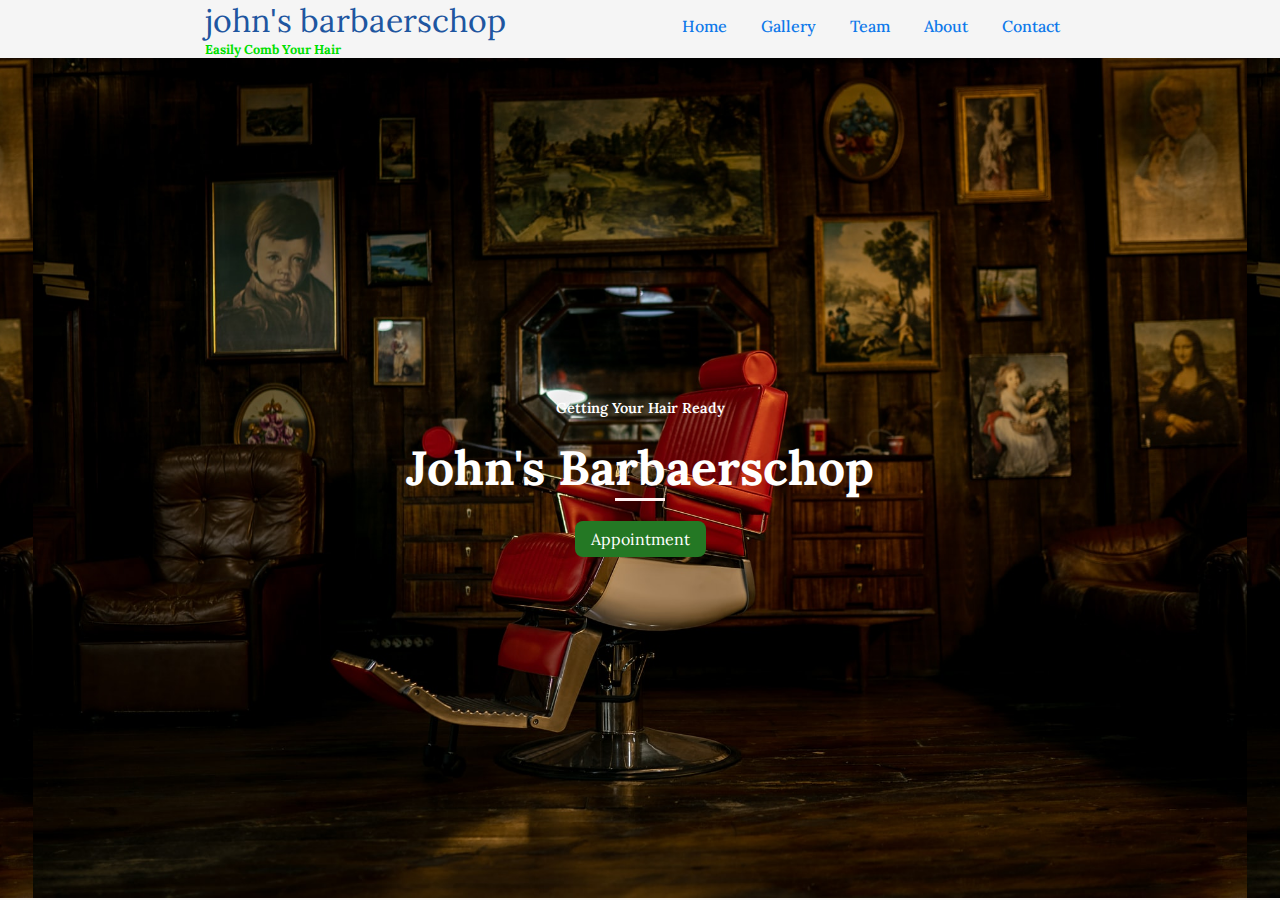
<file: index.html>
<!DOCTYPE html>
<html lang="en">
<head>
    <meta charset="UTF-8">
    <meta http-equiv="X-UA-Compatible" content="IE=edge">
    <meta name="viewport" content="width=device-width, initial-scale=1.0">
    <title>Document</title>
    <link rel="stylesheet" href=" https://cdnjs.cloudflare.com/ajax/libs/font-awesome/6.1.2/css/all.min.css">
    <link rel="stylesheet" href="css/style.css">
</head>
<body>
  <header class="header">
    <div class="continer">
        <div class="logo">
            <h1 class="logo-titre">john's barbaerschop</h1>
            <p class="logo-soutitre">Easily comb your hair</p>
        </div>
        <div class="toggel">
          <div></div>
        </div>
        <nav class="navigation">
            <a href="index.html">Home</a>
            <a href="gallery.html">Gallery</a>
            <a href="team.html">Team</a>
            <a href="about.html">About</a>
            <a href="contact.html">Contact</a>
        </nav>
    </div>
</header>
<section class="home">
    <div class="home-page">
        <p class="home-subtitel">getting your hair ready</p>
        <h1 class="home-titel">john's barbaerschop</h1>
        <a href="">appointment</a>
    </div>
</section>
<script src="./js/script.js"></script>
</body>
</html>
</file>
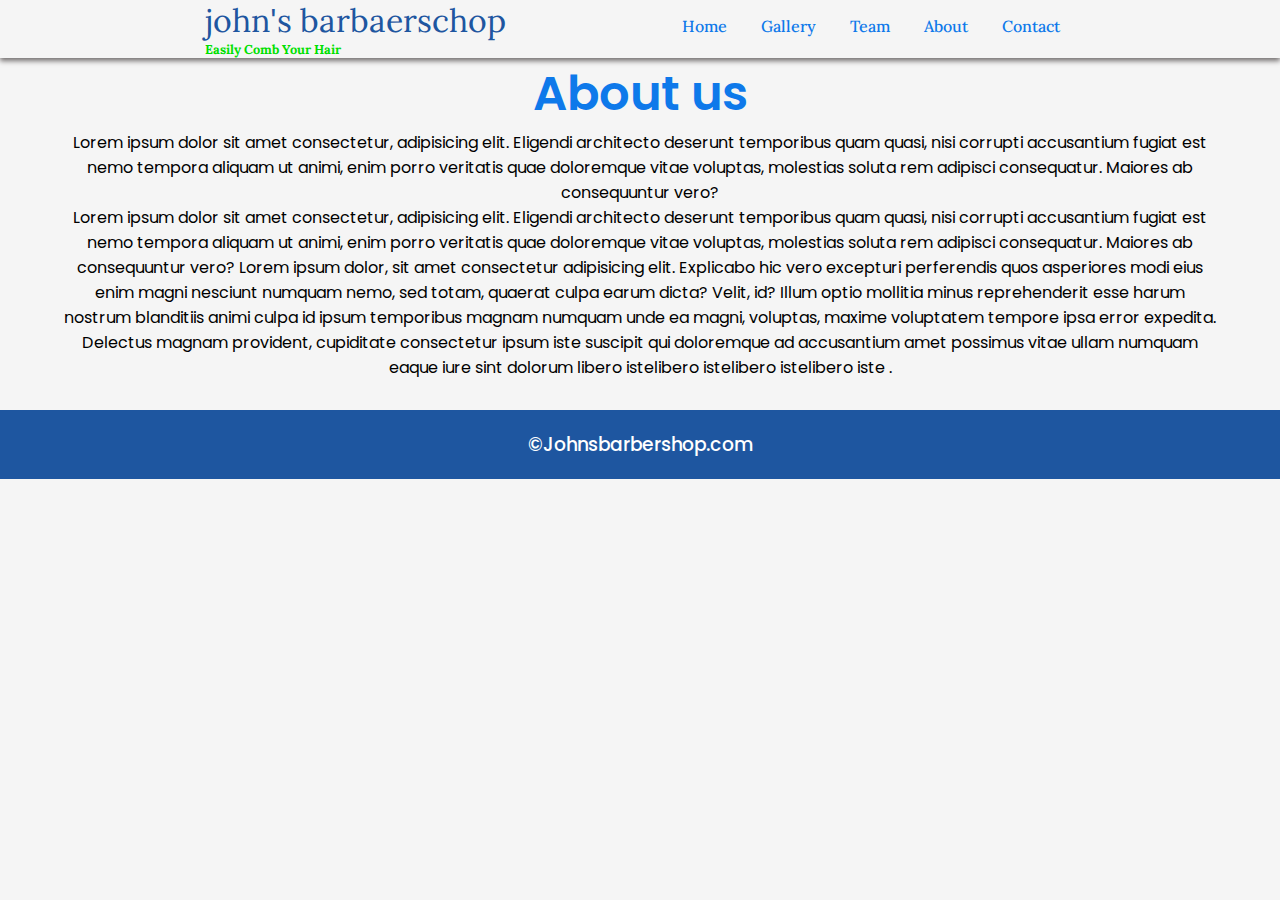
<file: about.html>
<!DOCTYPE html>
<html lang="en">
<head>
    <meta charset="UTF-8">
    <meta http-equiv="X-UA-Compatible" content="IE=edge">
    <meta name="viewport" content="width=device-width, initial-scale=1.0">
    <title>about</title>
    
    <link rel="stylesheet" href="./css/style.css">
</head>
<body>
    <header class="header">
        <div class="continer">
            <div class="logo">
                <h1 class="logo-titre">john's barbaerschop</h1>
                <p class="logo-soutitre">Easily comb your hair</p>
            </div>
            <div class="toggel">
              <div></div>
            </div>
            <nav class="navigation">
                <a href="index.html">Home</a>
                <a href="gallery.html">Gallery</a>
                <a href="team.html">Team</a>
                <a href="about.html">About</a>
                <a href="contact.html">Contact</a>
            </nav>
        </div>
    </header>
    <section class="about">
        <div class="about-header">
            <h1>About us</h1>
        </div>
        <div class="about-content">
            <p>Lorem ipsum dolor sit amet consectetur, adipisicing elit. Eligendi architecto deserunt temporibus quam
                quasi, nisi corrupti accusantium fugiat est nemo tempora aliquam ut animi, enim porro veritatis quae
                doloremque vitae voluptas, molestias soluta rem adipisci consequatur. Maiores ab consequuntur vero?</p>
            <p>Lorem ipsum dolor sit amet consectetur, adipisicing elit. Eligendi architecto deserunt temporibus quam
                quasi, nisi corrupti accusantium fugiat est nemo tempora aliquam ut animi, enim porro veritatis quae
                doloremque vitae voluptas, molestias soluta rem adipisci consequatur. Maiores ab consequuntur vero?
                Lorem ipsum dolor, sit amet consectetur adipisicing elit. Explicabo hic vero excepturi perferendis quos
                asperiores modi eius enim magni nesciunt numquam nemo, sed totam, quaerat culpa earum dicta? Velit, id?
                Illum optio mollitia minus reprehenderit esse harum nostrum blanditiis animi culpa id ipsum temporibus
                magnam numquam unde ea magni, voluptas, maxime voluptatem tempore ipsa error expedita. Delectus magnam
                provident, cupiditate consectetur ipsum iste suscipit qui doloremque ad accusantium amet possimus vitae
                ullam numquam eaque iure sint dolorum libero istelibero istelibero istelibero iste .</p>
        </div>
    </section>
    <footer class="footer">
        <h3><span id="demo">&copy;</span><a href="#">Johnsbarbershop.com</a></h3>
    </footer>
    <script src="./js/script.js"></script>
</body>
</html>
</file>
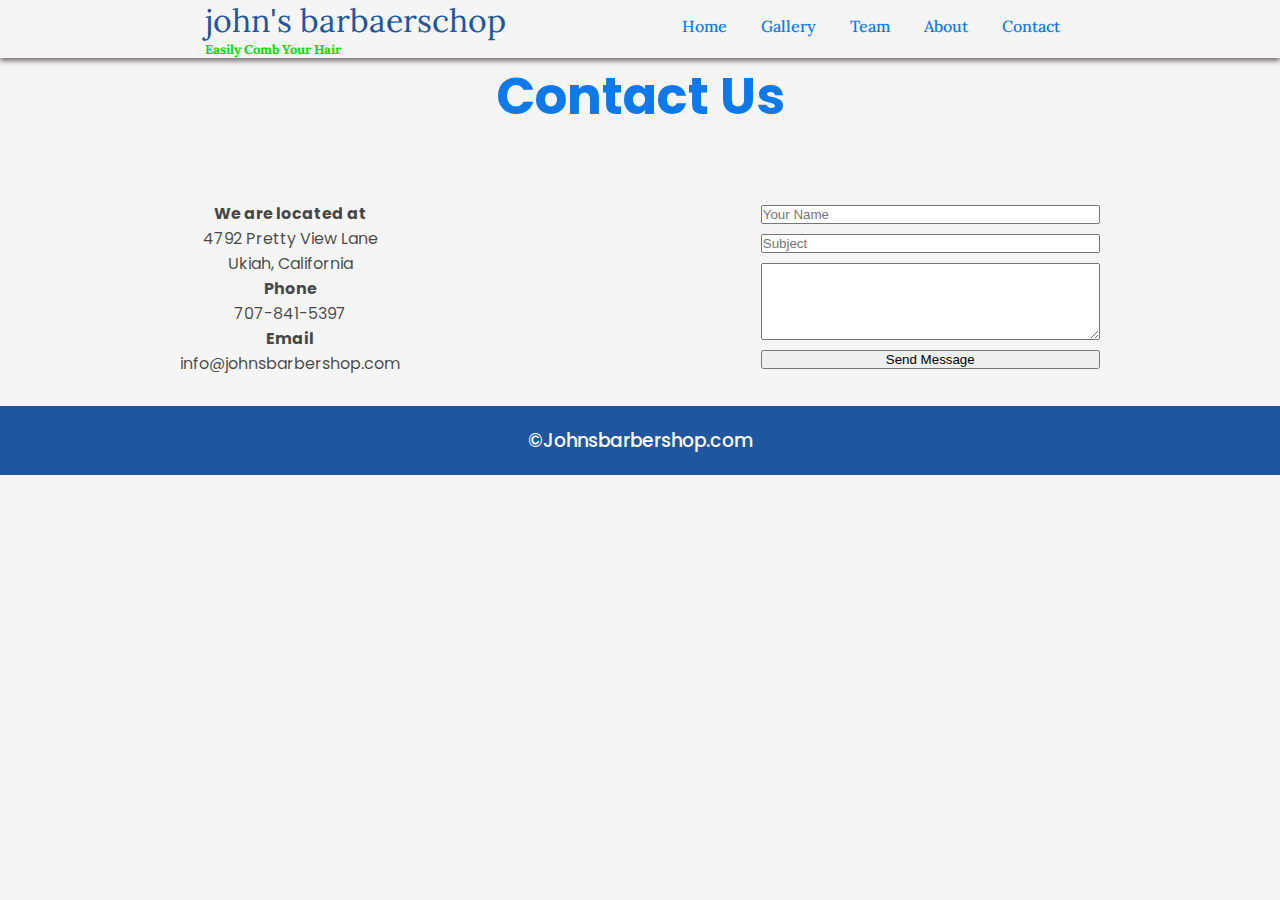
<file: contact.html>
<!DOCTYPE html>
<html lang="en">
<head>
    <meta charset="UTF-8">
    <meta http-equiv="X-UA-Compatible" content="IE=edge">
    <meta name="viewport" content="width=device-width, initial-scale=1.0">
    <title>contact</title>
    <link rel="stylesheet" href=" https://cdnjs.cloudflare.com/ajax/libs/font-awesome/6.1.2/css/all.min.css">
    <link rel="stylesheet" href="css/style.css">
</head>
<body>
  <header class="header">
    <div class="continer">
        <div class="logo">
            <h1 class="logo-titre">john's barbaerschop</h1>
            <p class="logo-soutitre">Easily comb your hair</p>
        </div>
        <div class="toggel">
          <div></div>
        </div>
        <nav class="navigation">
            <a href="index.html">Home</a>
            <a href="gallery.html">Gallery</a>
            <a href="team.html">Team</a>
            <a href="about.html">About</a>
            <a href="contact.html">Contact</a>
        </nav>
    </div>
</header>
<section class="contact">
    <h1 class="contact-titel">Contact Us</h1>
    <div class="flex-container">
        <div class="flex-item-left">
            <h4>We are located at</h4>
            <p>4792 Pretty View Lane</p>
            <p>Ukiah, California</p>
            <h4>Phone</h4>
            <p>707-841-5397</p>
            <h4>Email</h4>
            <p>info@johnsbarbershop.com</p>
        </div>
        <div class="flex-item-right">
            <form action="">
                <input type="text" id="fname" placeholder="Your Name">
                <input type="text" name="subject" id="subject" placeholder="Subject">
                <textarea name="" id="textarea" cols="40" rows="5"></textarea>
                <button type="button">Send Message</button>
            </form>
        </div>
    </div>
</section>
<footer class="footer">
    <h3><span id="demo">&copy;</span><a href="#">Johnsbarbershop.com</a></h3>
</footer>
<script src="./js/script.js"></script>
</body>
</html>
</file>
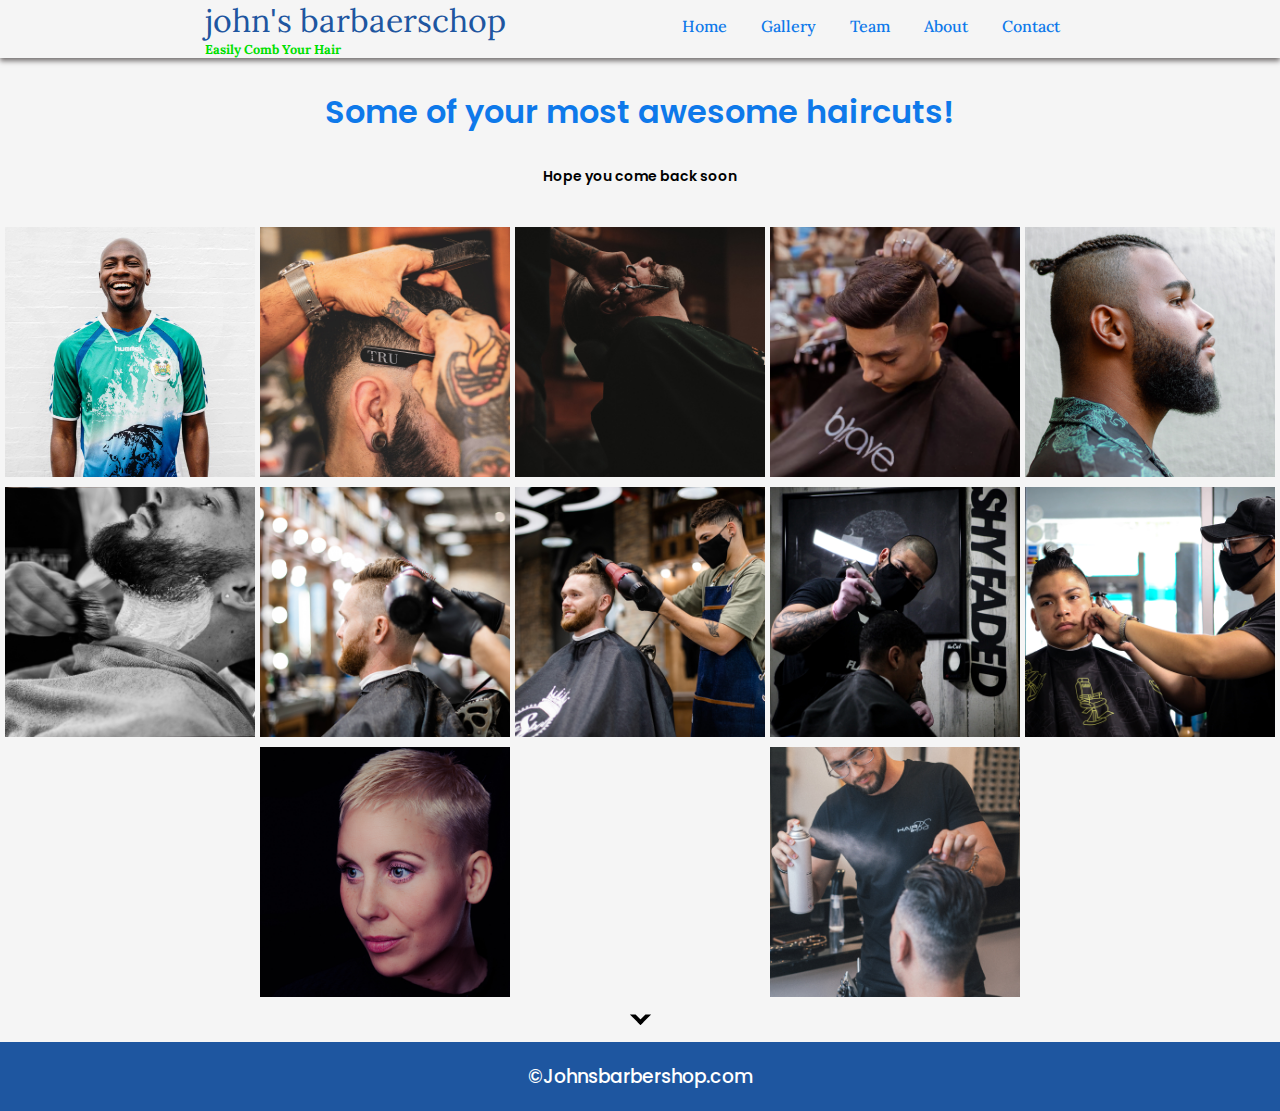
<file: gallery.html>
<!DOCTYPE html>
<html lang="en">
<head>
    <meta charset="UTF-8">
    <meta http-equiv="X-UA-Compatible" content="IE=edge">
    <meta name="viewport" content="width=device-width, initial-scale=1.0">
    <title>Gallery</title>
    <link rel="stylesheet" href="css/style.css">
</head>
<body>
    <header class="header">
        <div class="continer">
            <div class="logo">
                <h1 class="logo-titre">john's barbaerschop</h1>
                <p class="logo-soutitre">Easily comb your hair</p>
            </div>
            <div class="toggel">
              <div></div>
            </div>
            <nav class="navigation">
                <a href="index.html">Home</a>
                <a href="gallery.html">Gallery</a>
                <a href="team.html">Team</a>
                <a href="about.html">About</a>
                <a href="contact.html">Contact</a>
            </nav>
        </div>
    </header>
    <section class="gallery">
        <div class="gallery-head">
            <h1 class="gallery-titel">Some of your most awesome haircuts!</h1>
            <p class="gallery-subtitel">Hope you come back soon</p>
        </div>
        <div class="images">
          <img src="./image/navimage/1.jpg" alt="">
          <img src="./image/navimage/2.jpg" alt="">
          <img src="./image/navimage/3.jpg" alt="">
          <img src="./image/navimage/4.jpg" alt="">
          <img src="./image/navimage/5.jpg" alt="">
          <img src="./image/navimage/6.jpg" alt="">
          <img src="./image/navimage/7.jpg" alt="">
          <img src="./image/navimage/8.jpg" alt="">
          <img src="./image/navimage/9.jpg" alt="">
          <img src="./image/navimage/10.jpg" alt="">
          <img src="./image/navimage/11.jpg" alt="">
          <img src="./image/navimage/12.jpg" alt="">
        </div>
        <div class="images none">
            <img src="./image/navimage/13.jpg" alt="">
            <img src="./image/navimage/14.jpg" alt="">
            <img src="./image/navimage/15.jpg" alt="">
            <img src="./image/navimage/16.jpg" alt="">
            <img src="./image/navimage/17.jpg" alt="">
            <img src="./image/navimage/18.jpg" alt="">
             <img src="./image/navimage/26.jpg" alt="">
            <img src="./image/navimage/allyson-carter-qvmtasZpHKQ-unsplash.jpg" alt="">
             <!--<img src="./image/navimage/9.jpg" alt="">
            <img src="./image/navimage/10.jpg" alt="">
            <img src="./image/navimage/11.jpg" alt="">
            <img src="./image/navimage/12.jpg" alt=""> -->
          </div>
        <div class="more">
            <div></div>
        </div>
    </section>
    <footer class="footer">
        <h3><span id="demo">&copy;</span><a href="#">Johnsbarbershop.com</a></h3>
    </footer>

    <script src="./js/script.js"></script>
</body>
</html>
</file>
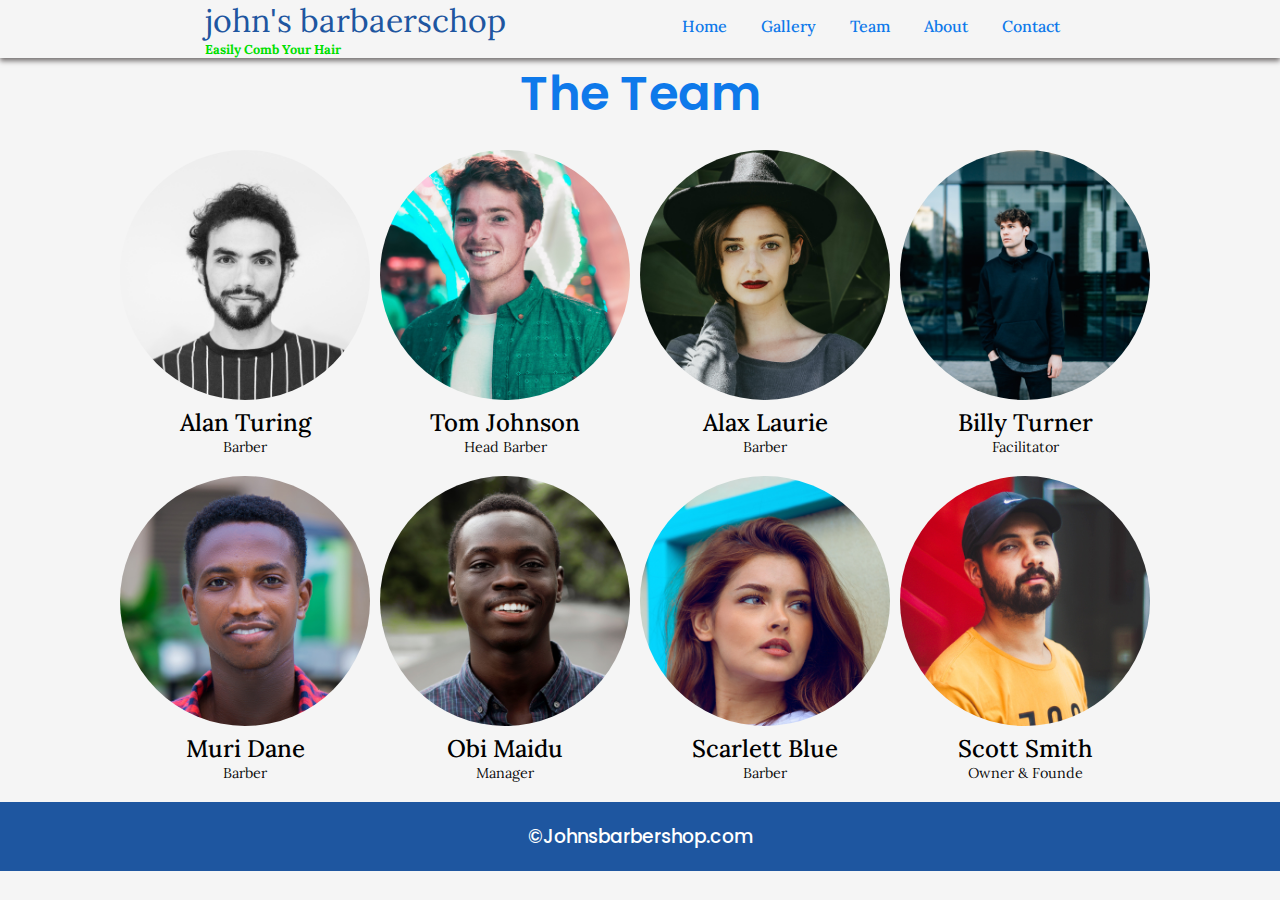
<file: team.html>
<!DOCTYPE html>
<html lang="en">
<head>
    <meta charset="UTF-8">
    <meta http-equiv="X-UA-Compatible" content="IE=edge">
    <meta name="viewport" content="width=device-width, initial-scale=1.0">
    <title>team</title>
    <link rel="stylesheet" href="./css/style.css">
</head>
<body>
    <header class="header">
        <div class="continer">
            <div class="logo">
                <h1 class="logo-titre">john's barbaerschop</h1>
                <p class="logo-soutitre">Easily comb your hair</p>
            </div>
            <div class="toggel">
              <div></div>
            </div>
            <nav class="navigation">
                <a href="index.html">Home</a>
                <a href="gallery.html">Gallery</a>
                <a href="team.html">Team</a>
                <a href="about.html">About</a>
                <a href="contact.html">Contact</a>
            </nav>
        </div>
    </header>
    <section class="team">
        <div class="team-header">
            <div class="team-titel">
                <h1>The Team</h1>
            </div>
        </div>
        <div class="row">
            <div class="column">
                <div class="team-cart">
                    <img src="./image/navimage/19.jpg" alt="">
                    <h3>Alan Turing</h3>
                    <p>Barber</p>
                </div>
                <div class="team-cart">
                    <img src="./image/navimage/20.jpg" alt="">
                    <h3>Tom Johnson</h3>
                    <p>Head Barber</p>
                </div>
            </div>
            <div class="column">
                <div class="team-cart">
                    <img src="./image/navimage/21.jpg" alt="">
                    <h3>Alax Laurie</h3>
                    <p>Barber</p>
                </div>
                <div class="team-cart">
                    <img src="./image/navimage/22.jpg" alt="">
                    <h3>Billy Turner</h3>
                    <p>Facilitator</p>
                </div>
            </div>
            <div class="column">
                <div class="team-cart">
                    <img src="./image/navimage/23.jpg" alt="">
                    <h3>Muri Dane</h3>
                    <p>Barber</p>
                </div>
                <div class="team-cart">
                    <img src="./image/navimage/24.jpg" alt="">
                    <h3>Obi Maidu</h3>
                    <p>Manager</p>
                </div>
            </div>
            <div class="column">
                <div class="team-cart">
                    <img src="./image/navimage/25.jpg" alt="">
                    <h3>Scarlett Blue</h3>
                    <p>Barber</p>
                </div>
                <div class="team-cart">
                    <img src="./image/navimage/27.jpg" alt="">
                    <h3>Scott Smith</h3>
                    <p>Owner & Founde</p>
                </div>
            </div>
        </div>
    </section>
    <footer class="footer">
        <h3><span id="demo">&copy;</span><a href="#">Johnsbarbershop.com</a></h3>
    </footer>
    <script src="./js/script.js"></script>
</body>
</html>
</file>
<file: css/style.css>
@import url('https://fonts.googleapis.com/css2?family=Cormorant:ital,wght@0,300;0,400;0,500;0,600;0,700;1,300;1,400;1,500;1,600;1,700&family=Lora:ital,wght@0,400;0,500;1,600;1,700&family=Poppins:ital,wght@0,500;0,600;0,700;0,800;0,900;1,500;1,600;1,700;1,800&display=swap');
@import url('https://fonts.googleapis.com/css2?family=Cormorant:ital,wght@0,300;0,400;0,500;0,600;0,700;1,300;1,400;1,500;1,600;1,700&family=Lora:ital,wght@0,400;0,500;1,600;1,700&family=Poppins:wght@100;200;300;400;500;600;700;900&display=swap');


*{
   box-sizing: border-box;
   margin: 0;
   padding: 0;
}
body{
   font-family: 'Poppins',sans-serif;
   background:whitesmoke;
   height: 100vh;
}
.logo-titre{
font-size: 2rem; 
font-weight: 400;
font-family: 'Lora',sans-serif;
color: #1e56a0;
margin-right: 20px;
}
.logo-soutitre{
   font-weight: 700;
   font-size: 0.8rem;
   font-family:'Lora',sans-serif;
   color: rgb(0, 223, 0);
   text-transform: capitalize;
}
.continer{
   width: 90%;
   display: flex;
   align-items:baseline;
   justify-content: space-evenly;
  
}
.header{
   display: flex;
   justify-content: center;
   box-shadow: 0px 3px 5px rgb(117, 113, 113);
 
}
.navigation a{
   text-decoration: none;
   padding: 8px 15px;
   display: inline-block; 
   font-size: 1rem;
   font-weight: 500;
   font-family: 'Lora',sans-serif;
   color:#0e79ea;
   text-align: center;
}
.navigation a::after{
   content: '';
   width:100%;
   height: 2.4px;
   background-color: green;
   transition: 0.3s ease-out;
   margin-top: -2px;
   display: block;
   visibility: hidden; 
   transition: .2s ease-out;
}
.navigation a:hover::after{
visibility: visible;
}
 .toggel{
   width: 30px;
   height: 30px;
    display: none;
   /*align-items: center;
   justify-content:center; */
   cursor: pointer;
   
}
.toggel div{
   width: 80%;
   height: 3px;
   background-color: black;
   position: relative;
}
 .toggel div::after{ 
   content: '';
   width: 100%;
   height: 100%;
   background-color: black; 
   display: block; 
   position: absolute;
   bottom: -280%;
   transition: 0.3s ease-out; 
}
.toggel div::before{ 
   content: '';
   width: 100%;
   height: 100%;
   background-color:black; 
   display: block; 
   position: absolute;
   bottom: 280%;
   transition: 0.3s ease-out; 
} 
.Active div{
   background-color: transparent;
}
.Active div::before{  
transform: rotate(-45deg) translate(-6px,6.5px);
}
.Active div::after{
transform: rotate(45deg) translate(-5px,-5px);
}

@media screen and (max-width:810px) {
   .continer{
      flex-direction: column;
      align-items: flex-start;
   }
   .navigation {
      width: 100%;
      margin-top: 50px;
      margin-bottom: 20px;
      display: none; 
   }
   .active{
      display: block;

   }
   .navigation a{
      width: 100%;
      display: block;
   }
   .navigation a:hover{
      background-color: rgba(72, 72, 78, 0.323);
   }
   .navigation a::after{
      display: none;
   }
   .toggel{
     display: block;
      position: absolute;
      top: 23px;
      right: 0;
   }
   
}
.home{
   width: 100%;
   height: calc(100vh - 60px);
   display: flex;
   align-items: center;
   justify-content: center;
   text-transform: capitalize;
   background: url(../image/navimage/andre-reis-1_DAlXy0wng-unsplash.jpg);
   color: white; 
   text-align: center;
   background-size: contain;
   background-position: center;
}
.home-subtitel{
margin-bottom: 20px;
font-family: 'Lora',sans-serif;
font-size: 0.9rem;
font-weight: 600;
}
.home-titel{
   font-weight: 800;
   font-family: 'Lora',sans-serif;
   font-size: 3rem;
   margin-bottom: 20px;
}
.home-titel::after{
   content: '';
   display: block;
   width: 50px;
   height: 3px;
   background-color: rgb(255, 241, 241);
   margin: 0 auto;

}
.home a{
   text-decoration: none;
   display: inline-block; 
   padding: 8px 16px;
   background: rgb(36, 120, 36);
   border-radius: 8px;
   color: white;
   font-family: 'Lora',sans-serif;
   font-size: 1rem;
}
.home a:hover{
   transform: scale(0.9);
}
  /* style pour la galerie*/
.gallery{
   text-align: center;
}
.gallery-titel{
   margin-top: 30px;
   color: #0e79ea;
   font-size: 2rem;
   font-family: 'Poppins',sans-serif;
   font-weight: 600;
}
.gallery-subtitel{
   font-size: 14px;
   font-family: 'Poppins',sans-serif;
   font-weight: 600;
   margin-top: 30px;
}
.images{
   display: flex;
   flex-wrap: wrap;
   justify-content: space-evenly;
   align-items: center;
   margin-top: 30px;
   
}
.images img{
   width: 250px;
   height: 250px;
   margin-top: 10px;
}
.none{
   display: none;
}
.visible{
   display: flex;
   flex-wrap: wrap;
   justify-content: space-evenly;
   align-items: center;
}
.more div{
   width: 15px;
   height: 15px;
   border: 4px solid black;
   border-top-color: transparent;
   border-left-color: transparent;
   transform: rotate(45deg);
   margin: 10px auto;
   cursor: pointer; 
}
.povot{
   transform: rotate(-180deg) translateY(-10px);
}
footer {
   padding: 20px;
   text-align: center;
   background-color: #1e56a0;
   margin-top: 20px;
 }
footer h3 > span,
footer h3 > a {
  color: white;
  text-decoration: none;
  font-weight: 500;
 margin: 0 auto; 
}
/*team style*/
.team-header {
   text-align: center;
}
.team-header h1{
   color: #0e79ea;
   font-weight: 600;
   font-size: 3rem;
}
.row{
   display: flex;
   justify-content: center;
   align-items: center;
   flex-wrap: wrap;
}
.team-cart p{
   font-weight: 700px;
   color: rgba(0, 0, 0, 0.95);
   font-size: 0.9em;
   font-family: 'Lora',sans-serif;
}
.team-cart{
   margin-right: 10px;
   width: 250px;
   text-align: center;
}
.team-cart h3{
   font-size: 1.5em;
   font-weight: 500;
   font-family: 'Lora',sans-serif;
}

.column{
   display: flex;
   align-items: center;
   justify-content: center;
   flex-wrap: wrap;
}
.team-cart img{
   width: 100%;
   height: 250px;
   margin-top: 20px;
   border-radius: 50%;
}
/*contact style*/
.contact{
   margin-bottom: 30px;
   text-align: center;
}
.contact-titel{
   font-weight: 700;
   font-size: 3.2rem;
   color: #0e79ea;
}
.flex-container {
   display: flex;
   align-items: baseline;
   justify-content: space-around;
   flex-wrap: wrap;  
   margin-top: 50px;
 }
 .flex-item-left{
   color: rgba(23, 21, 21, 0.781);
 }
 .flex-item-right form{
   display: flex;
   flex-direction: column;
   margin-top: 20px;
 }
 .flex-item-right form input, .flex-item-right form textarea{
   margin-bottom: 10px;
 }
 /*About style*/
 .about{
   max-width: 90%;
   text-align: center;
   margin: 0 auto;
 }
 .about-header h1{
   color: #0e79ea;
   font-weight: 600;
   font-size: 3rem;
 }
 .about-content{
   margin-bottom: 30px;
 }
</file>
